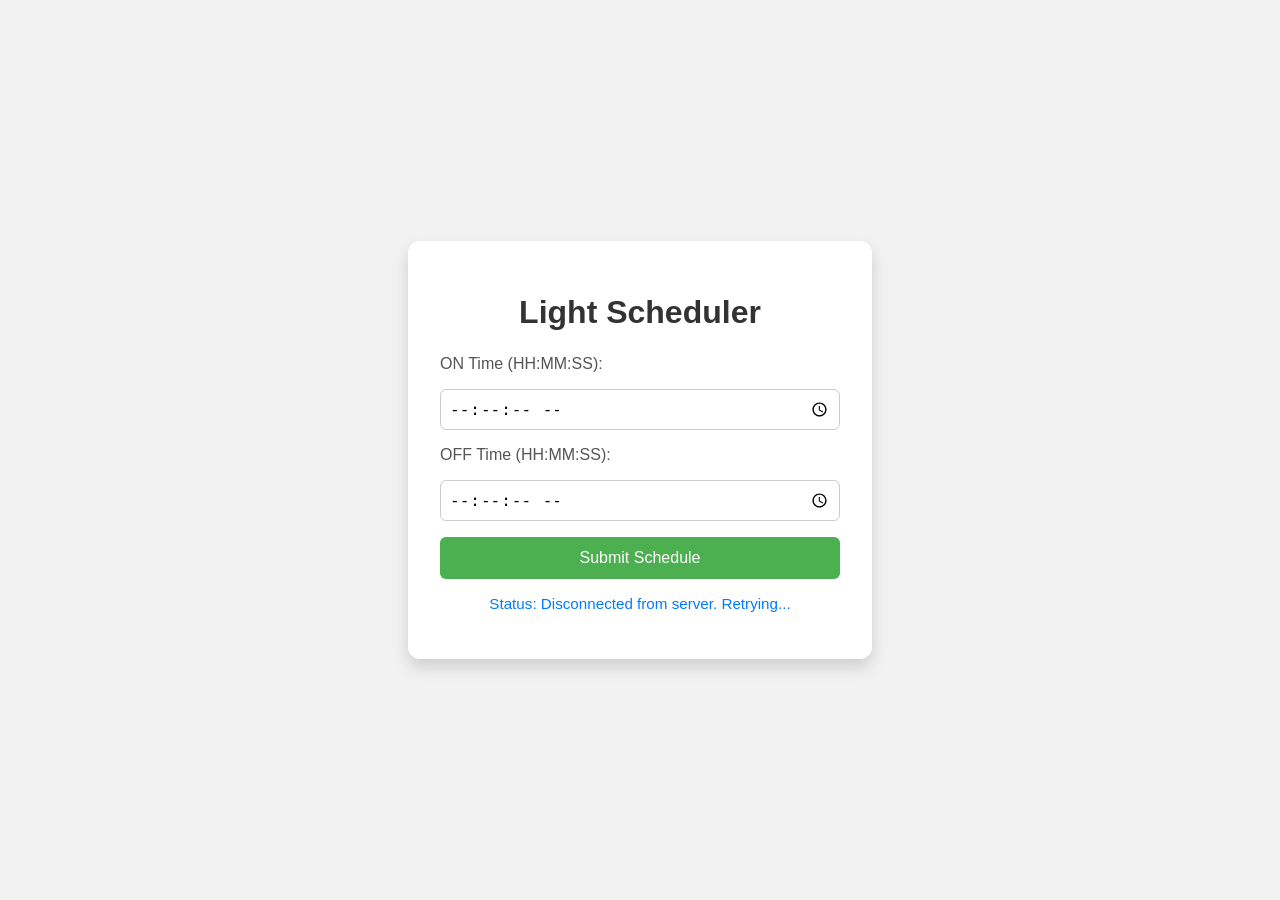
<file: client/index.html>
<!DOCTYPE html>
<html lang="en">
<head>
    <meta charset="UTF-8">
    <meta name="viewport" content="width=device-width, initial-scale=1.0">
    <title>Light Scheduler</title>
    <link rel="stylesheet" href="style.css">
</head>
<body>
    <div class="container">
        <h1>Light Scheduler</h1>
        <form id="scheduleForm">
            <label for="onTime">ON Time (HH:MM:SS):</label>
            <input type="time" id="onTime" name="onTime" step="1" required>
            <label for="offTime">OFF Time (HH:MM:SS):</label>
            <input type="time" id="offTime" name="offTime" step="1" required>
            <button type="submit">Submit Schedule</button>
        </form>
        <p id="status">Status: Waiting for connection...</p>
    </div>
    <script src="script.js"></script>
</body>
</html>
</file>
<file: client/style.css>
/* style.css */
body {
    font-family: 'Segoe UI', Tahoma, Geneva, Verdana, sans-serif;
    background: #f2f2f2;
    margin: 0;
    padding: 0;
    display: flex;
    justify-content: center;
    align-items: center;
    height: 100vh;
}

.container {
    background: #ffffff;
    padding: 2rem;
    border-radius: 12px;
    box-shadow: 0 8px 16px rgba(0, 0, 0, 0.15);
    width: 100%;
    max-width: 400px;
    text-align: center;
}

h1 {
    margin-bottom: 1.5rem;
    color: #333;
}

form {
    display: flex;
    flex-direction: column;
    gap: 1rem;
}

label {
    font-weight: 500;
    text-align: left;
    color: #555;
}

input[type="time"] {
    padding: 0.5rem;
    font-size: 1rem;
    border: 1px solid #ccc;
    border-radius: 6px;
}

button {
    padding: 0.75rem;
    background-color: #4CAF50;
    color: white;
    font-size: 1rem;
    border: none;
    border-radius: 6px;
    cursor: pointer;
    transition: background 0.3s ease;
}

button:hover {
    background-color: #45a049;
}

#status {
    margin-top: 1rem;
    color: #007bff;
    font-size: 0.95rem;
}
</file>
